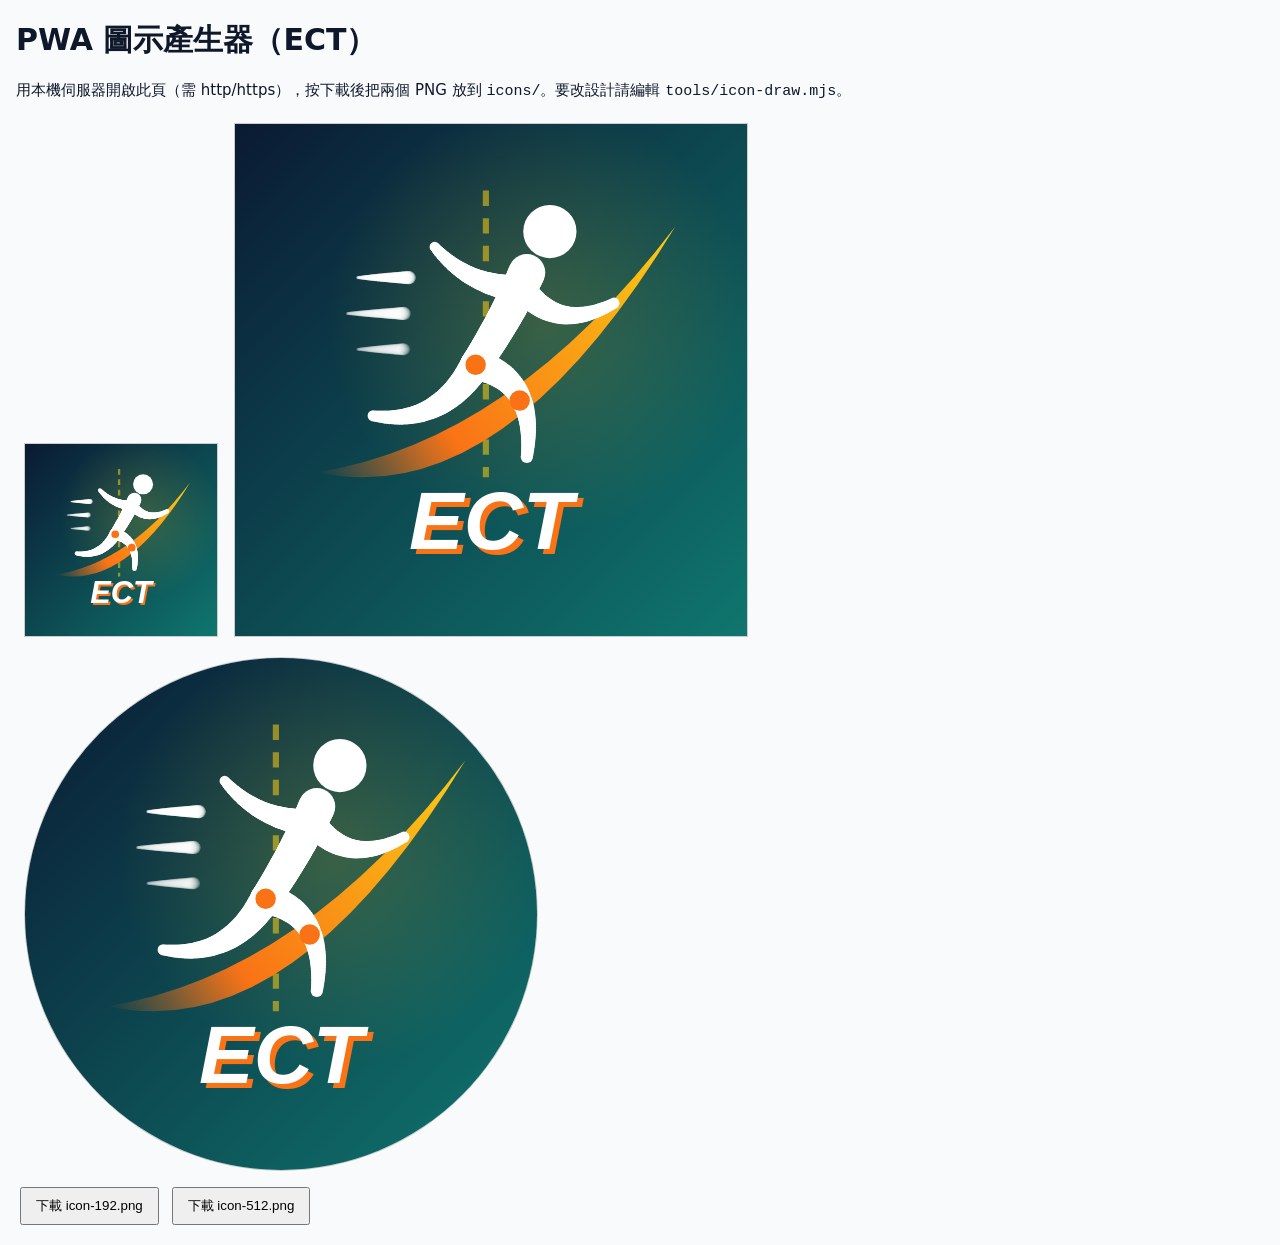
<file: tools/make-icons.html>
<!doctype html>
<html lang="zh-Hant">
<head>
<meta charset="utf-8"><meta name="viewport" content="width=device-width,initial-scale=1">
<title>ECT Icon Maker</title>
<style>body{font:15px system-ui;margin:16px;background:#f8fafc;color:#0f172a}canvas{border:1px solid #ccc;margin:8px;max-width:45vw}button{padding:8px 14px;margin:4px}.round{border-radius:50%}</style>
</head>
<body>
<h1>PWA 圖示產生器（ECT）</h1>
<p>用本機伺服器開啟此頁（需 http/https），按下載後把兩個 PNG 放到 <code>icons/</code>。要改設計請編輯 <code>tools/icon-draw.mjs</code>。</p>
<canvas id="c192" width="192" height="192"></canvas><canvas id="c512" width="512" height="512"></canvas>
<canvas id="mask" class="round" width="512" height="512" title="Android 圓形遮罩預覽"></canvas><br>
<button id="d192">下載 icon-192.png</button>
<button id="d512">下載 icon-512.png</button>
<script type="module">
import { drawIcon } from './icon-draw.mjs';
for (const id of ['c192', 'c512', 'mask']) { const c = document.getElementById(id); drawIcon(c.getContext('2d'), c.width); }
const dl = (id, name) => { const a = document.createElement('a'); a.href = document.getElementById(id).toDataURL('image/png'); a.download = name; a.click(); };
document.getElementById('d192').onclick = () => dl('c192', 'icon-192.png');
document.getElementById('d512').onclick = () => dl('c512', 'icon-512.png');
</script>
</body>
</html>
</file>
